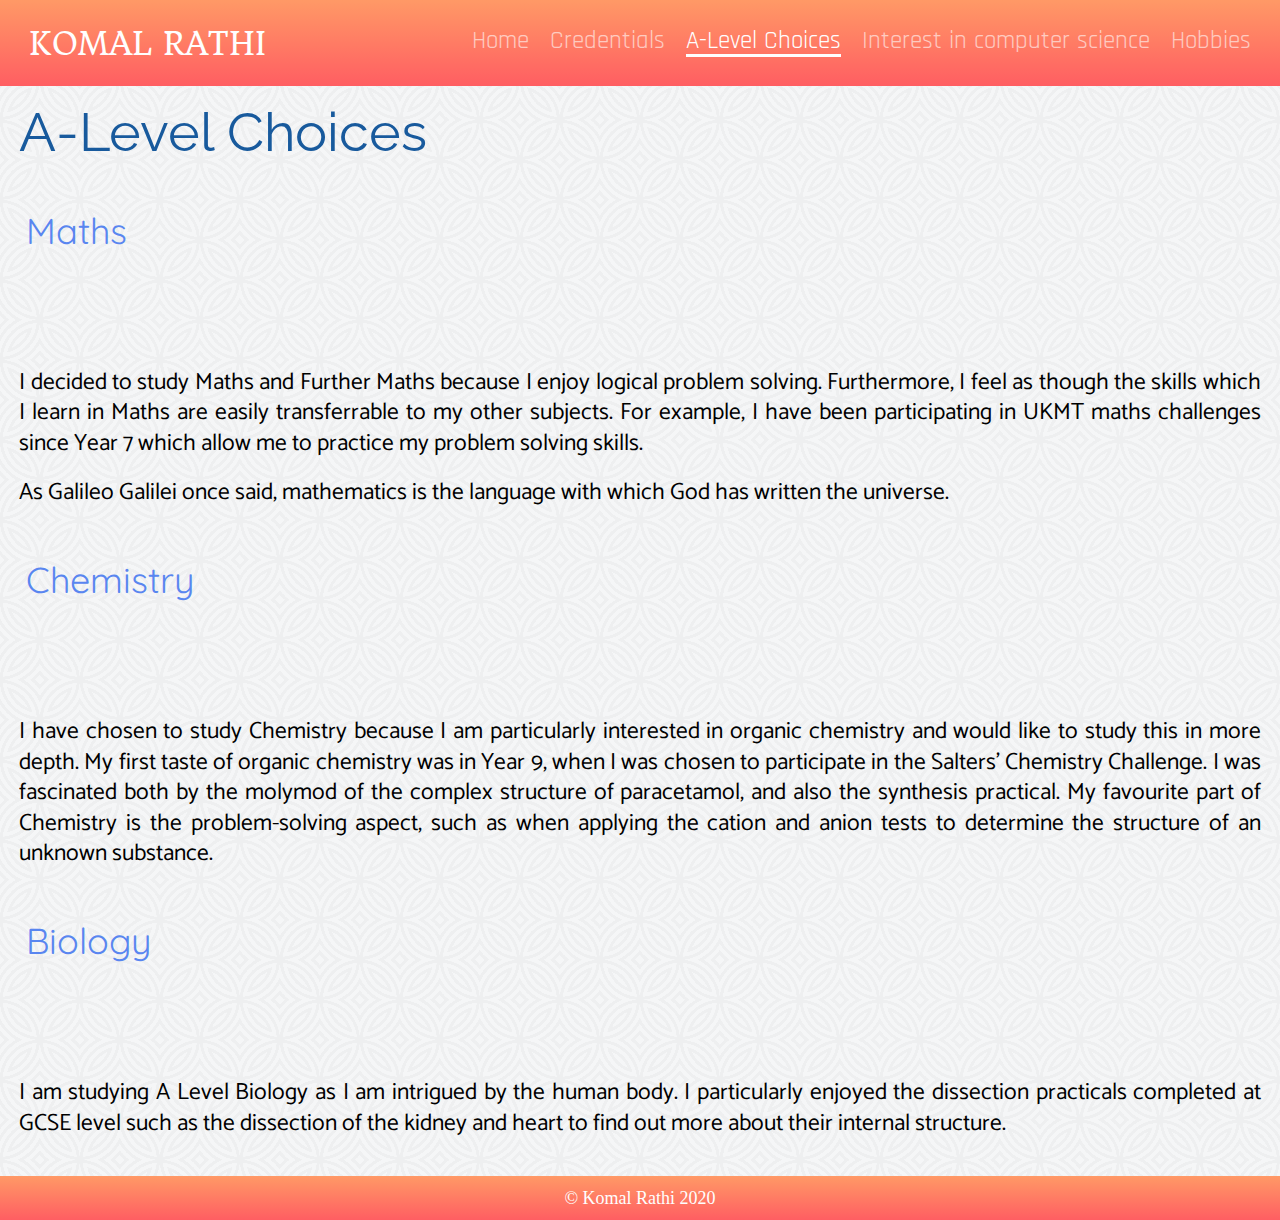
<file: a-levels.html>
<!DOCTYPE html> 
<html lang="en">
	<head>
		
		<title> A-Level Choices </title>
		<link rel="icon" type="image/ico" href="favicon.ico">
		<link rel="stylesheet" href="defaultstylesheet.css">
		<link rel="stylesheet" href="style.css">

		<link href="https://fonts.googleapis.com/css?family=Rajdhani:600&display=swap" rel="stylesheet">
		<link href="https://fonts.googleapis.com/css?family=Donegal+One&display=swap" rel="stylesheet">
		<link href="https://fonts.googleapis.com/css?family=Quicksand:600&display=swap" rel="stylesheet">
		<link href="https://fonts.googleapis.com/css?family=Catamaran:500&display=swap" rel="stylesheet">
		<link href="https://fonts.googleapis.com/css?family=Raleway:700&display=swap" rel="stylesheet">


	</head>

	<body>

		<header class="header">
			<div class="name"> Komal Rathi  </div>
			<nav class="container">
				<a href="index.html" class="nav"> Home </a> &nbsp &nbsp
				<a href="credentials.html" class="nav"> Credentials </a> &nbsp &nbsp
				<a href="a-levels.html" class="nav" id="secondpage"> A-Level Choices </a> &nbsp &nbsp
				<a href="interest.html" class="nav"> Interest in computer science </a> &nbsp &nbsp
				<a href="hobbies.html" class="nav"> Hobbies </a>
			</nav>
		</header>

		<section>
			<h1> A-Level Choices </h1>
			<br>
			<h2> Maths </h2>
			<p> 
			I decided to study Maths and Further Maths because I enjoy logical problem solving. Furthermore, I feel as though the skills which I learn in Maths are easily transferrable to my other subjects. For example, I have been participating in UKMT maths challenges since Year 7 which allow me to practice my problem solving skills. </p>
			<p>As Galileo Galilei once said, mathematics is the language with which God has written the universe.</p>
			<br>
		</section>
		<section>
			<h2> Chemistry </h2>
			<p>
			I have chosen to study Chemistry because I am particularly interested in organic chemistry and would like to study this in more depth. My first taste of organic chemistry was in Year 9, when I was chosen to participate in the Salters' Chemistry Challenge. I was fascinated both by the molymod of the complex structure of paracetamol, and also the synthesis practical. My favourite part of Chemistry is the problem-solving aspect, such as when applying the cation and anion tests to determine the structure of an unknown substance.
			</p>
			<br>
		</section>
		<section>
			<h2> Biology </h2>
			<p> 
			I am studying A Level Biology as I am intrigued by the human body. I particularly enjoyed the dissection practicals completed at GCSE level such as the dissection of the kidney and heart to find out more about their internal structure. 
			</p>
			<br>
		</section>

		<footer class="footer">  &copy; Komal Rathi 2020 </footer>
	</body>
</html>
</file>
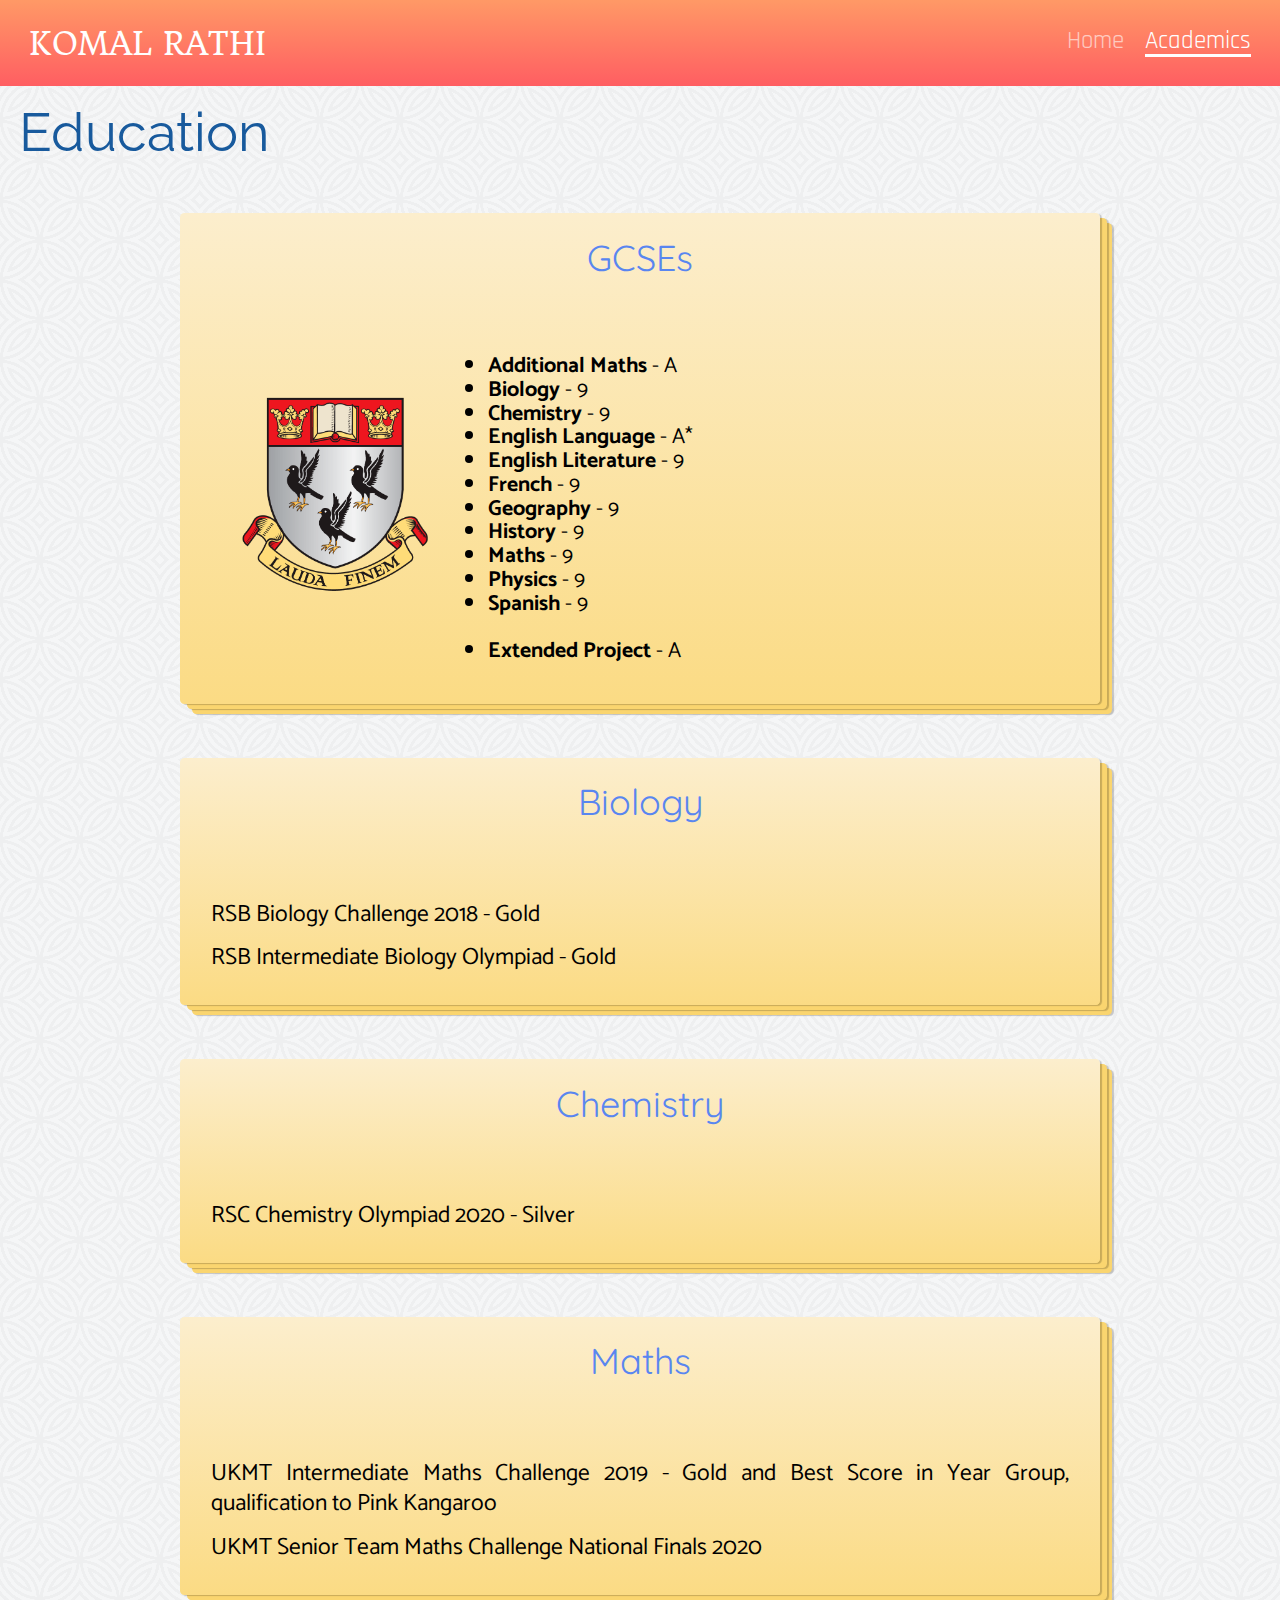
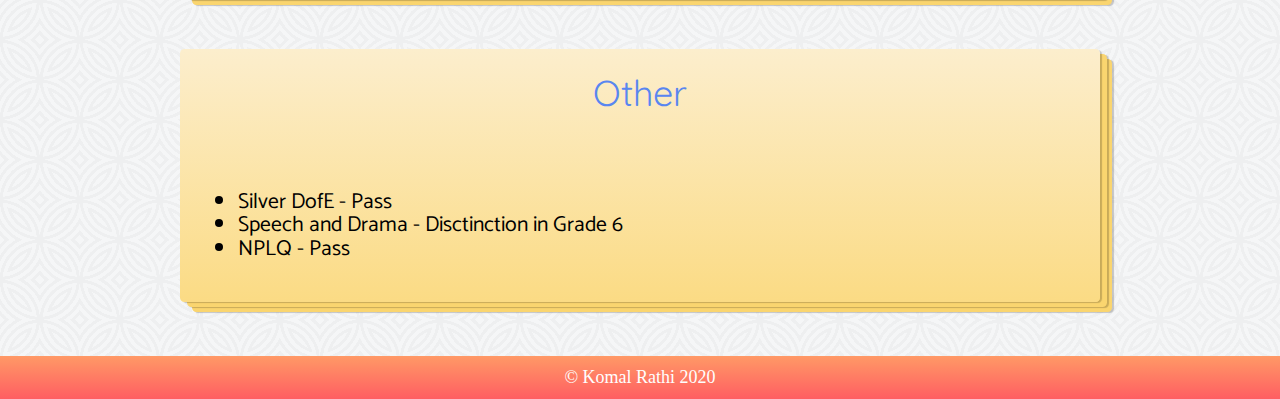
<file: academic.html>
<!DOCTYPE html>
<html lang="en">
	<head>
		<meta charset="UTF-8">
		<title> Academics </title>
		
		<link rel="icon" type="image/ico" href="favicon.ico">

		<link rel="stylesheet" href="defaultstylesheet.css">
		<link rel="stylesheet" href="style.css">
		
		<link href="https://fonts.googleapis.com/css?family=Rajdhani:600&display=swap" rel="stylesheet">
		<link href="https://fonts.googleapis.com/css?family=Donegal+One&display=swap" rel="stylesheet">
		<link href="https://fonts.googleapis.com/css?family=Quicksand:600&display=swap" rel="stylesheet">
		<link href="https://fonts.googleapis.com/css?family=Catamaran:500&display=swap" rel="stylesheet">
		<link href="https://fonts.googleapis.com/css?family=Raleway:700&display=swap" rel="stylesheet">



	</head>
	<body>

		<header class="header">
			<div class="name" class="nav"> Komal Rathi </div>
			<nav class="container">
				<a href="index.html" class="nav"> Home </a> &nbsp &nbsp 
				<a href="academic.html" class="nav" id="fifthpage" > Academics </a>
			</nav>
		</header>
	
	<h1> Education </h1>
		<section class="paper">
			<h2> GCSEs</h2>
			<figure> 
				<img class="school" src="logo.png" alt="Nottingham High School">
			</figure>
			
				<p>
					<ul> 
						<li> <strong> Additional Maths </strong> - A </li>
						<li> <strong> Biology </strong> - 9 </li>
						<li> <strong> Chemistry </strong> - 9 </li>
						<li> <strong> English Language </strong> - A* </li>
						<li> <strong> English Literature </strong> - 9 </li>
						<li> <strong> French </strong> - 9 </li>
						<li> <strong> Geography </strong> - 9 </li>
						<li> <strong> History </strong> - 9 </li>
						<li> <strong> Maths </strong> - 9</li>
						<li> <strong> Physics </strong> - 9 </li>
						<li> <strong> Spanish </strong> - 9 </li>
						<br>
						<li> <strong> Extended Project </strong> - A </li>
					</ul>
			 	</p>
			 </section>

			<section class="paper">
				<h2> Biology </h2>
					<p> RSB Biology Challenge 2018 - Gold </p>
					<p> RSB Intermediate Biology Olympiad - Gold</p>
			</section>

			<section class="paper"> 
				<h2> Chemistry </h2>
					<p> RSC Chemistry Olympiad 2020 - Silver</p>
			</section>

			<section class="paper">
				<h2> Maths </h2>
					<p> UKMT Intermediate Maths Challenge 2019 - Gold and Best Score in Year Group, qualification to Pink Kangaroo </p>
					<p> UKMT Senior Team Maths Challenge National Finals 2020 </p>
			</section>

			 <section class="paper">
				<h2> Other </h2>
					<p> <ul>
							<li> Silver DofE - Pass </li>
							<li> Speech and Drama - Disctinction in Grade 6 </li>
							<li> NPLQ - Pass </li>
						</ul>
					</p>
			</section>
			
		<footer class="footer ">  &copy; Komal Rathi 2020 </footer>

	</body>

</html>
</file>
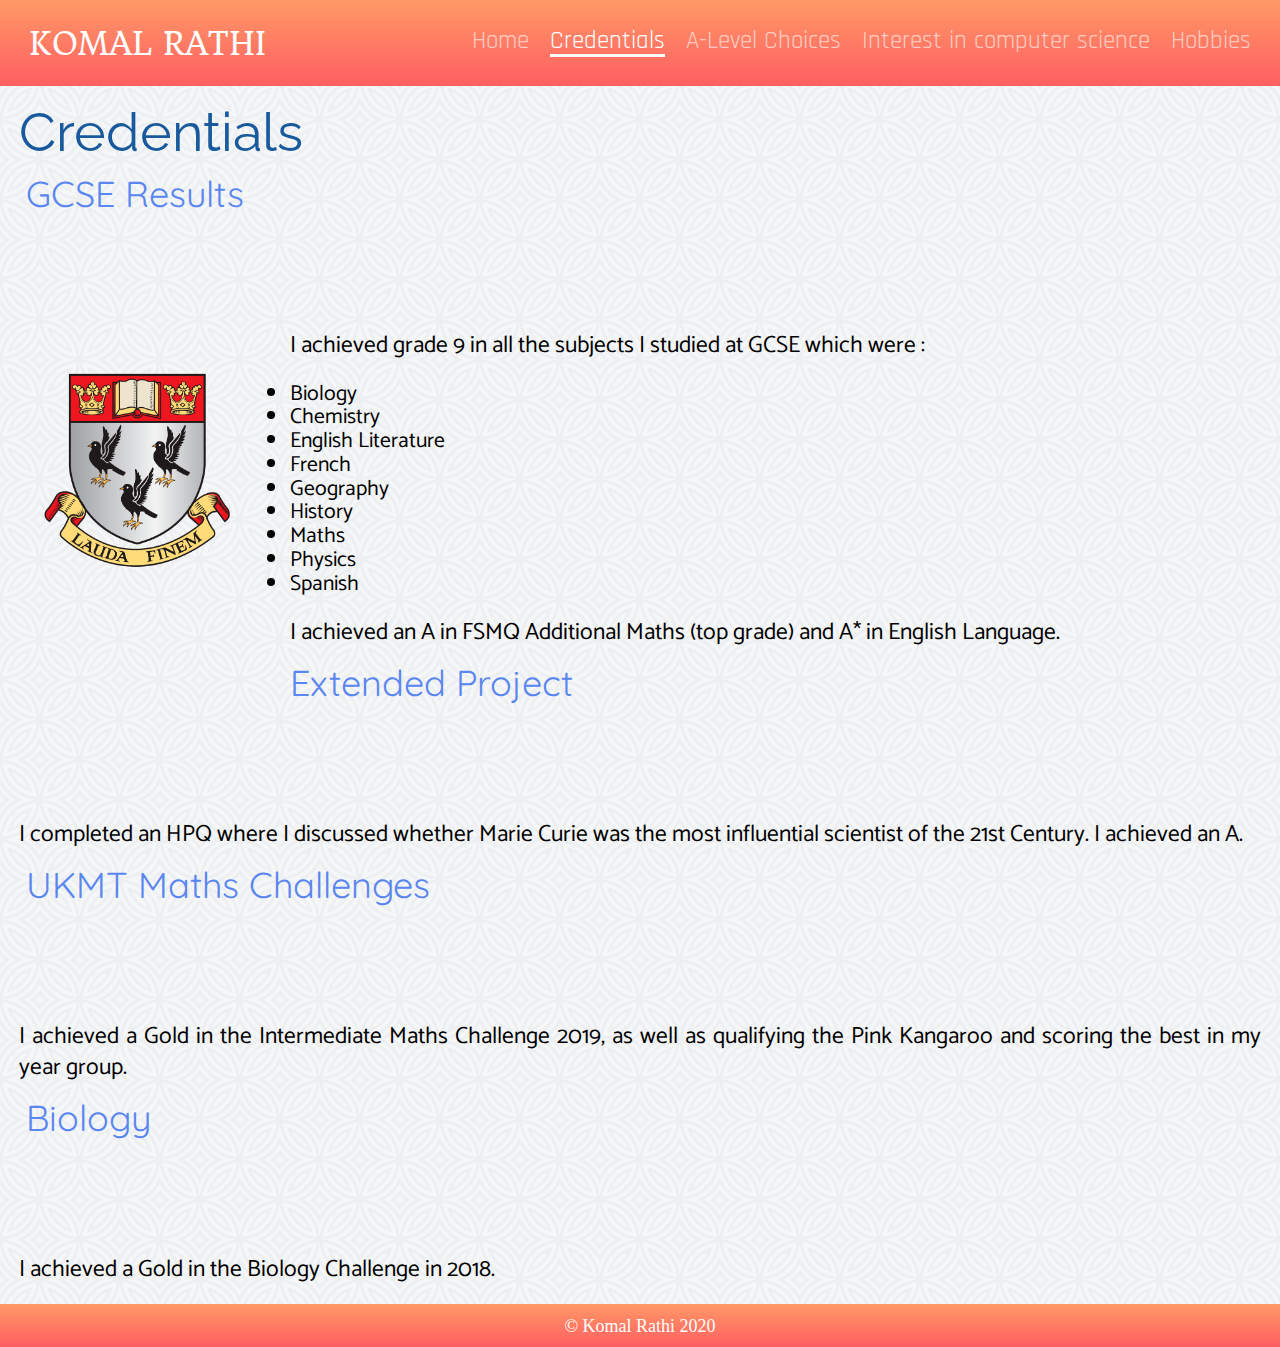
<file: credentials.html>
<!DOCTYPE html>
<html lang="en">
	<head>
		<meta charset="UTF-8">
		<title> Credentials </title>
		
		<link rel="icon" type="image/ico" href="favicon.ico">

		<link rel="stylesheet" href="defaultstylesheet.css">
		<link rel="stylesheet" href="style.css">
		
		<link href="https://fonts.googleapis.com/css?family=Rajdhani:600&display=swap" rel="stylesheet">
		<link href="https://fonts.googleapis.com/css?family=Donegal+One&display=swap" rel="stylesheet">
		<link href="https://fonts.googleapis.com/css?family=Quicksand:600&display=swap" rel="stylesheet">
		<link href="https://fonts.googleapis.com/css?family=Catamaran:500&display=swap" rel="stylesheet">
		<link href="https://fonts.googleapis.com/css?family=Raleway:700&display=swap" rel="stylesheet">



	</head>
	<body>

		<header class="header">
			<div class="name"> Komal Rathi </div>
			<nav class="container">
				<a href="index.html" class="nav"> Home </a> &nbsp &nbsp 
				<a href="credentials.html" class="nav" id="fifthpage"> Credentials </a> &nbsp &nbsp
				<a href="a-levels.html" class="nav"> A-Level Choices </a> &nbsp &nbsp
				<a href="interest.html" class="nav"> Interest in computer science </a> &nbsp &nbsp
				<a href="hobbies.html" class="nav"> Hobbies </a>
			</nav>
		</header>

	<h1> Credentials </h1>
		<section class="credentials">
			<h2> GCSE Results </h2>
			<figure> 
				<img class="school" src="logo.png" alt="Nottingham High School">
			</figure>
			
				<p> I achieved grade 9 in all the subjects I studied at GCSE which were :
					<ul> 
						<li> Biology </li>
						<li> Chemistry </li>
						<li> English Literature </li>
						<li> French </li>
						<li> Geography </li>
						<li> History </li>
						<li> Maths </li>
						<li> Physics </li>
						<li> Spanish </li>
					</ul>
			 	</p>
			 	<p>
			 	I achieved an A in FSMQ Additional Maths (top grade) and A* in English Language. 
			 	</p> 
			 </section>

			 <section class="credentials">
				<h2> Extended Project </h2>
					<p> I completed an HPQ where I discussed whether Marie Curie was the most influential scientist of the 21st Century. I achieved an A. 
					</p>
			</section>

			<section class="credentials">
				<h2> UKMT Maths Challenges </h2>
					<p> I achieved a Gold in the Intermediate Maths Challenge 2019, as well as qualifying the Pink Kangaroo and scoring the best in my year group. </p>
			</section>

			<section class="credentials">
				<h2> Biology </h2>
					<p> I achieved a Gold in the Biology Challenge in 2018. </p>
			</section>

		<footer class="footer ">  &copy; Komal Rathi 2020 </footer>

	</body>

</html>
</file>
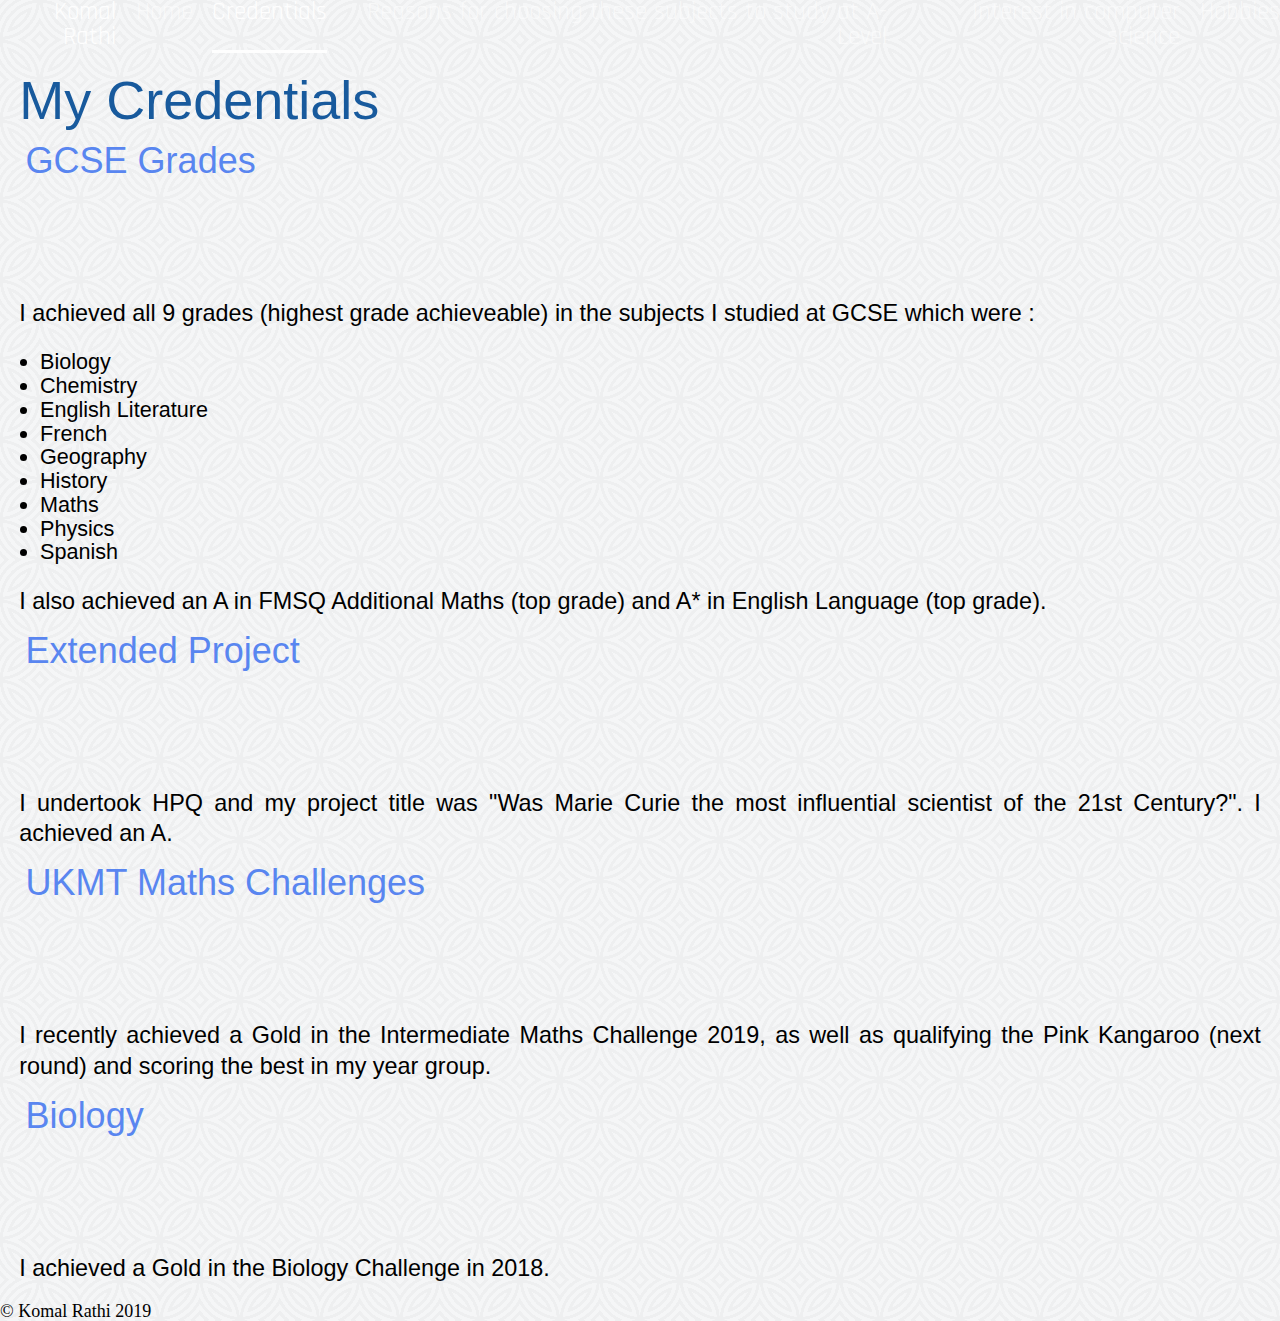
<file: fifthpage.html>
<!DOCTYPE html>
<html lang="en">
	<head>
		<meta charset="UTF-8">
		<title> My Credentials </title>
		<link rel="stylesheet" href="defaultstylesheet.css">
		<link rel="stylesheet" href="style.css">
		<link href="https://fonts.googleapis.com/css?family=DM+Serif+Text&display=swap" rel="stylesheet">
		<link href="https://fonts.googleapis.com/css?family=Kalam&display=swap" rel="stylesheet">
		<link href="https://fonts.googleapis.com/css?family=Rajdhani:600&display=swap" rel="stylesheet">
		<link href="https://fonts.googleapis.com/css?family=Patua+One&display=swap" rel="stylesheet">
		<link href="https://fonts.googleapis.com/css?family=Donegal+One&display=swap" rel="stylesheet">
	</head>
	<body>

		<header>
			<nav class="container">
				<div> Komal Rathi </div> &nbsp  &nbsp
				<a href="index.html" class="nav"> Home </a> &nbsp &nbsp 
				<a href="fifthpage.html" class="nav" id="fifthpage"> Credentials </a> &nbsp &nbsp
				<a href="secondpage.html" class="nav"> Reasons for choosing these subjects to study at A-Level </a> &nbsp &nbsp
				<a href="thirdpage.html" class="nav"> Interest in computer science </a> &nbsp &nbsp
				<a href="fourthpage.html" class="nav"> Hobbies </a>
			</nav>
		</header>

	<h1> My Credentials </h1>
		<section class="credentials">
			<h2> GCSE Grades </h2>
				<p> I achieved all 9 grades (highest grade achieveable) in the subjects I studied at GCSE which were :
					<ul> 
						<li> Biology </li>
						<li> Chemistry </li>
						<li> English Literature </li>
						<li> French </li>
						<li> Geography </li>
						<li> History </li>
						<li> Maths </li>
						<li> Physics </li>
						<li> Spanish </li>
					</ul>
			 	</p>
			 	<p>
			 I also achieved an A in FMSQ Additional Maths (top grade) and A* in English Language (top grade). 
			 	</p> 
			 </section>

			 <section class="credentials">
				<h2> Extended Project </h2>
					<p> I undertook HPQ and my project title was "Was Marie Curie the most influential scientist of the 21st Century?". I achieved an A. 
					</p>
			</section>

			<section class="credentials">
				<h2> UKMT Maths Challenges </h2>
					<p> I recently achieved a Gold in the Intermediate Maths Challenge 2019, as well as qualifying the Pink Kangaroo (next round) and scoring the best in my year group. </p>
			</section>

			<section class="credentials">
				<h2> Biology </h2>
					<p> I achieved a Gold in the Biology Challenge in 2018. </p>
			</section>

		<footer>  &copy; Komal Rathi 2019 </footer>

	</body>

</html>
</file>
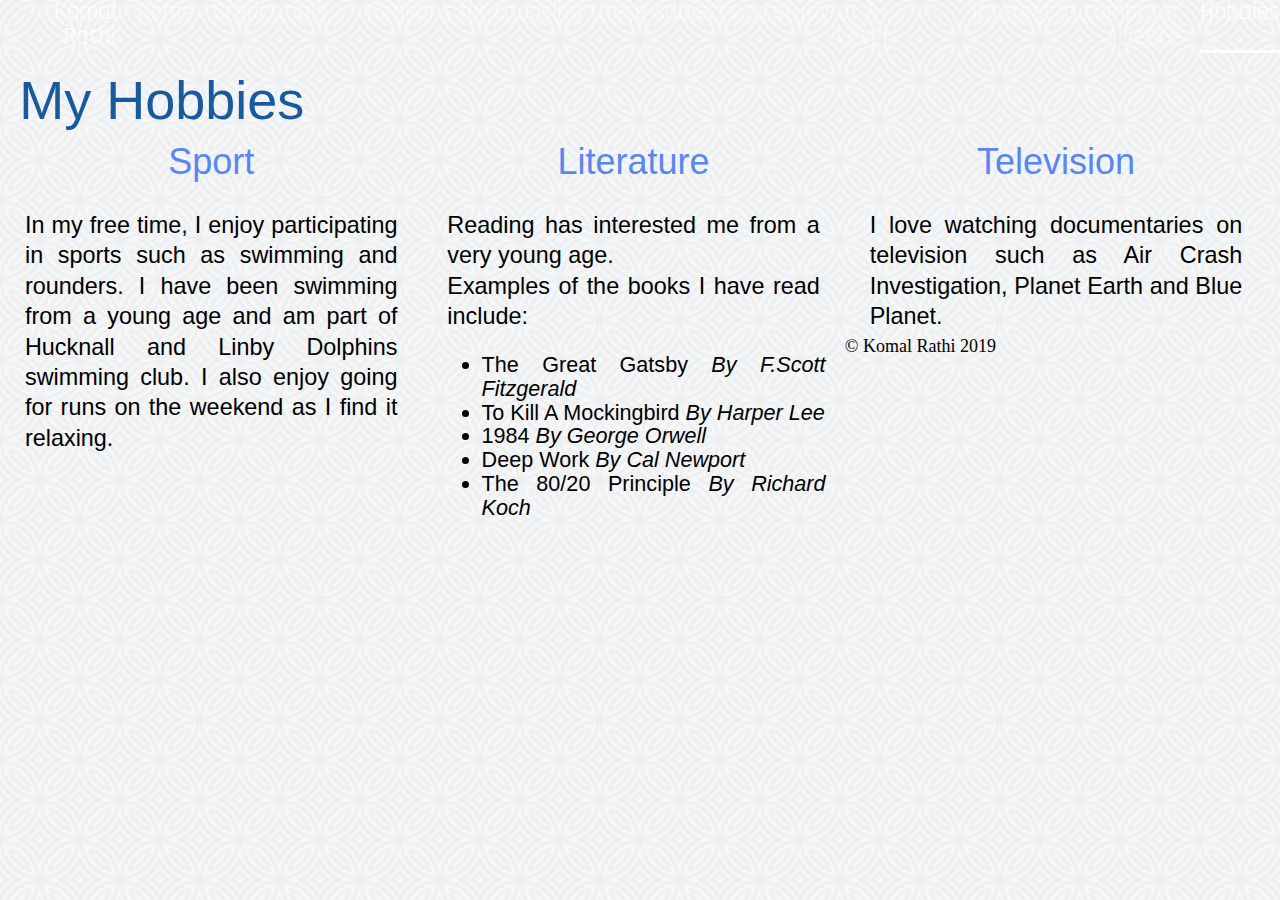
<file: fourthpage.html>
<!DOCTYPE html>
<html lang="en">
	<head>
		<meta charset="UTF-8">
		<title> My Hobbies </title>
		<link rel="stylesheet" href="defaultstylesheet.css">
		<link rel="stylesheet" href="style.css">
		<link href="https://fonts.googleapis.com/css?family=DM+Serif+Text&display=swap" rel="stylesheet">
		<link href="https://fonts.googleapis.com/css?family=Kalam&display=swap" rel="stylesheet">
		<link href="https://fonts.googleapis.com/css?family=Rajdhani:600&display=swap" rel="stylesheet">
		<link href="https://fonts.googleapis.com/css?family=Patua+One&display=swap" rel="stylesheet">
		<link href="https://fonts.googleapis.com/css?family=Donegal+One&display=swap" rel="stylesheet">
	</head>
	<body>

		<header>
			<nav class="container">
				<div> Komal Rathi </div> &nbsp  &nbsp
				<a href="index.html" class="nav"> Home </a> &nbsp &nbsp 
				<a href="fifthpage.html" class="nav"> Credentials </a> &nbsp &nbsp
				<a href="secondpage.html" class="nav"> Reasons for choosing these subjects to study at A-Level </a> &nbsp &nbsp
				<a href="thirdpage.html" class="nav"> Interest in computer science </a> &nbsp &nbsp
				<a href="fourthpage.html" class="nav" id="fourthpage"> Hobbies </a>
			</nav>
		</header>
	
		<h1> My Hobbies </h1>
		<section class="third">
			<h2> Sport </h2>
				<p> 
				In my free time, I enjoy participating in sports such as swimming and rounders. I have been swimming from a young age and am part of Hucknall and Linby Dolphins swimming club. I also enjoy going for runs on the weekend as I find it relaxing.
				</p> 
		</section>
		<section class="third">
			<h2>Literature </h2>
				<p>Reading has interested me from a very young age. 
				<br>
				Examples of the books I have read include:
					<ul>
						<li> The Great Gatsby  <em> By F.Scott Fitzgerald</em></li>
						<li>To Kill A Mockingbird <em>By Harper Lee </em> </li>
						<li> 1984 <em> By George Orwell </em></li>
						<li> Deep Work <em> By Cal Newport </em> </li>
						<li> The 80/20 Principle <em> By Richard Koch </em> </li>
					</ul>
				</p>
		</section>
		<section class="third">
			<h2> Television </h2>
				<p> I love watching documentaries on television such as Air Crash Investigation, Planet Earth and Blue Planet. 
				</p>
		</section>

		<footer>  &copy; Komal Rathi 2019 </footer>
	</body>
</html>
</file>
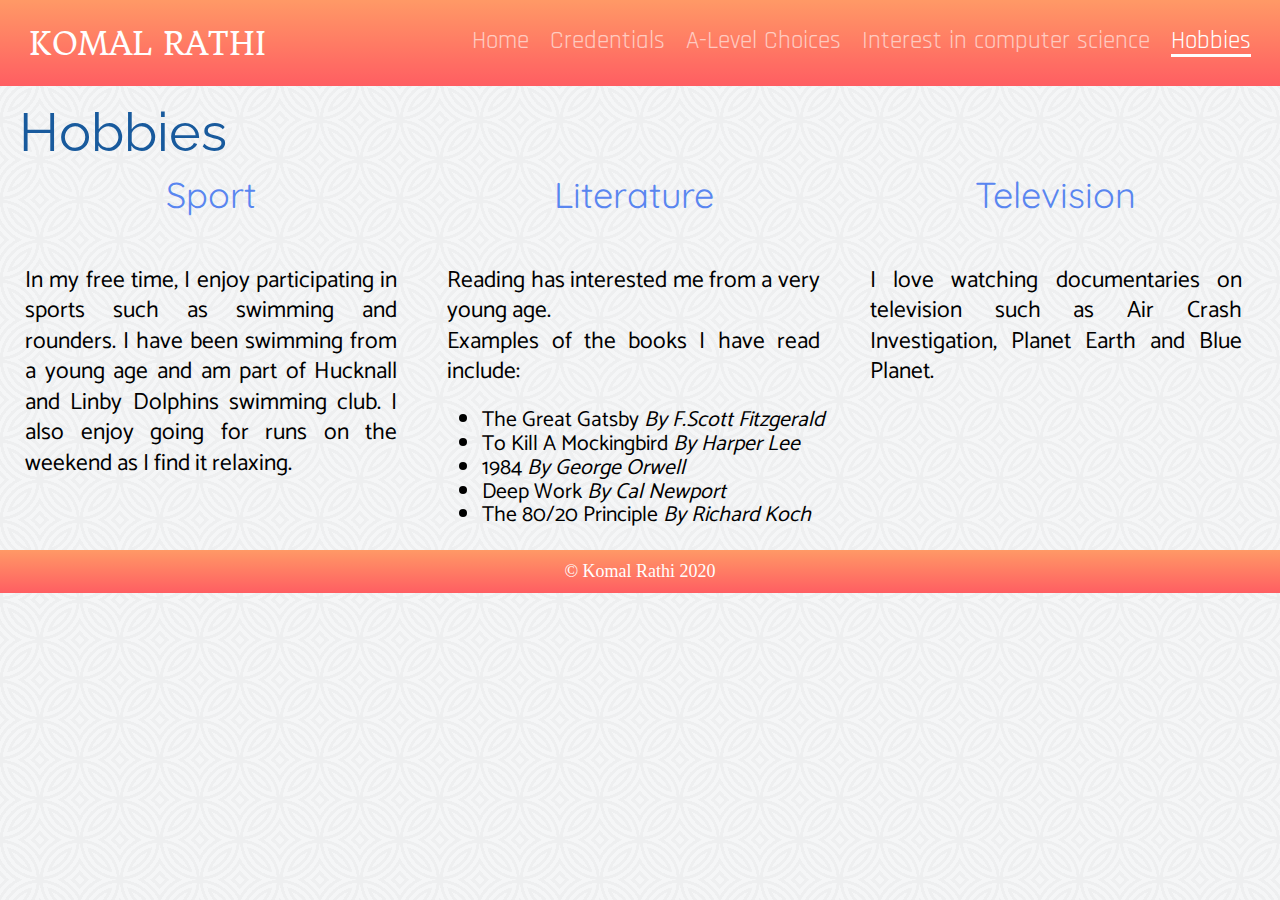
<file: hobbies.html>
<!DOCTYPE html>
<html lang="en">
	<head>
		<meta charset="UTF-8">
		<title> Hobbies </title>
		<link rel="icon" type="image/ico" href="favicon.ico">
		<link rel="stylesheet" href="defaultstylesheet.css">
		<link rel="stylesheet" href="style.css">
		
		<link href="https://fonts.googleapis.com/css?family=Rajdhani:600&display=swap" rel="stylesheet">
		<link href="https://fonts.googleapis.com/css?family=Donegal+One&display=swap" rel="stylesheet">
		<link href="https://fonts.googleapis.com/css?family=Quicksand:600&display=swap" rel="stylesheet">
		<link href="https://fonts.googleapis.com/css?family=Catamaran:500&display=swap" rel="stylesheet">
		<link href="https://fonts.googleapis.com/css?family=Raleway:700&display=swap" rel="stylesheet">

	</head>
	<body>

		<header class="header">
			<div class="name"> Komal Rathi </div>
			<nav class="container">
				<a href="index.html" class="nav"> Home </a> &nbsp &nbsp 
				<a href="credentials.html" class="nav"> Credentials </a> &nbsp &nbsp
				<a href="a-levels.html" class="nav"> A-Level Choices </a> &nbsp &nbsp
				<a href="interest.html" class="nav"> Interest in computer science </a> &nbsp &nbsp
				<a href="hobbies.html" class="nav" id="fourthpage"> Hobbies </a>
			</nav>
		</header>
	
		<h1> Hobbies </h1>
		<section class="third">
			<h2> Sport </h2>
				<br>
				<p> 
				In my free time, I enjoy participating in sports such as swimming and rounders. I have been swimming from a young age and am part of Hucknall and Linby Dolphins swimming club. I also enjoy going for runs on the weekend as I find it relaxing.
				</p> 
		</section>
		<section class="third">
			<h2>Literature </h2>
				<br>
				<p>Reading has interested me from a very young age. 
				<br>
				Examples of the books I have read include:
					<ul>
						<li> The Great Gatsby  <em> By F.Scott Fitzgerald</em></li>
						<li>To Kill A Mockingbird <em>By Harper Lee </em> </li>
						<li> 1984 <em> By George Orwell </em></li>
						<li> Deep Work <em> By Cal Newport </em> </li>
						<li> The 80/20 Principle <em> By Richard Koch </em> </li>
					</ul>
				</p>
		</section>
		<section class="third">
			<h2> Television </h2>
				<br>
				<p> I love watching documentaries on television such as Air Crash Investigation, Planet Earth and Blue Planet. 
				</p>
		</section>

		<footer class="footer">  &copy; Komal Rathi 2020 </footer>
	</body>
</html>
</file>
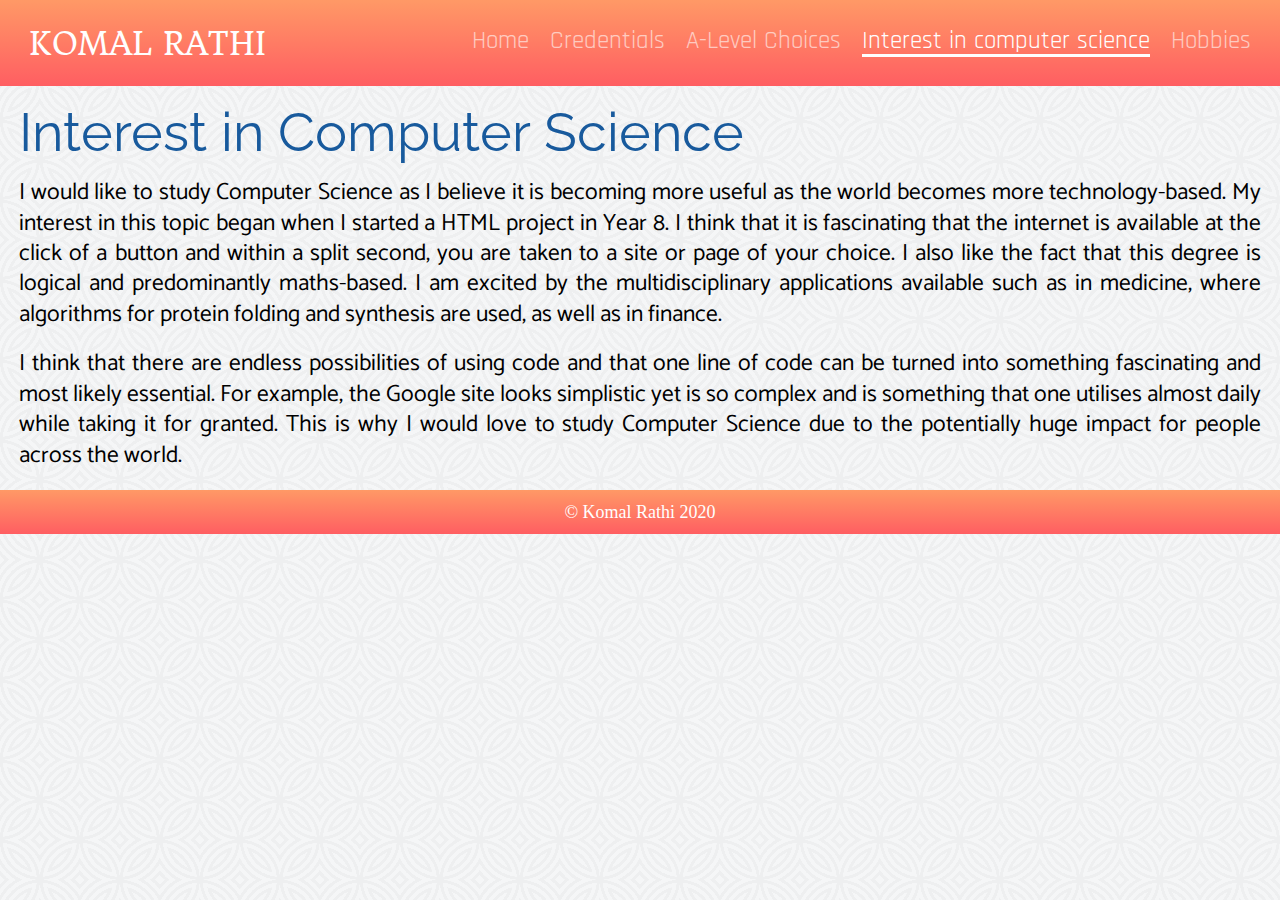
<file: interest.html>
<!DOCTYPE html>
<html lang="en">
	<head>
		<meta charset="UTF-8">
		<title> Interest in Computer Science </title>
		<link rel="icon" type="image/ico" href="favicon.ico">
		<link rel="stylesheet" href="defaultstylesheet.css">
		<link rel="stylesheet" href="style.css">
		
		<link href="https://fonts.googleapis.com/css?family=Rajdhani:600&display=swap" rel="stylesheet">
		<link href="https://fonts.googleapis.com/css?family=Donegal+One&display=swap" rel="stylesheet">
		<link href="https://fonts.googleapis.com/css?family=Quicksand:600&display=swap" rel="stylesheet">
		<link href="https://fonts.googleapis.com/css?family=Catamaran:500&display=swap" rel="stylesheet">
		<link href="https://fonts.googleapis.com/css?family=Raleway:700&display=swap" rel="stylesheet">

	</head>

	<body>

		<header class="header">
			<div class="name"> Komal Rathi </div>
			<nav class="container">
				<a href="index.html" class="nav"> Home </a> &nbsp &nbsp 
				<a href="credentials.html" class="nav"> Credentials </a> &nbsp &nbsp
				<a href="a-levels.html" class="nav"> A-Level Choices</a> &nbsp &nbsp
				<a href="interest.html" class="nav" id="thirdpage"> Interest in computer science </a> &nbsp &nbsp
				<a href="hobbies.html" class="nav"> Hobbies </a>
			</nav>
		</header>
		
		<section>
			<h1> Interest in Computer Science </h1>
			<p> 
			I would like to study Computer Science as I believe it is becoming more useful as the world becomes more technology-based. My interest in this topic began when I started a HTML project in Year 8. I think that it is fascinating that the internet is available at the click of a button and within a split second, you are taken to a site or page of your choice. I also like the fact that this degree is logical and predominantly maths-based. I am excited by the multidisciplinary applications available such as in medicine, where algorithms for protein folding and synthesis are used, as well as in finance. </p>
			<p> I think that there are endless possibilities of using code and that one line of code can be turned into something fascinating and most likely essential. For example, the Google site looks simplistic yet is so complex and is something that one utilises almost daily while taking it for granted. This is why I would love to study Computer Science due to the potentially huge impact for people across the world. 
			</p>
		</section>

		<footer class="footer">  &copy; Komal Rathi 2020 </footer>
	</body>
</html>
</file>
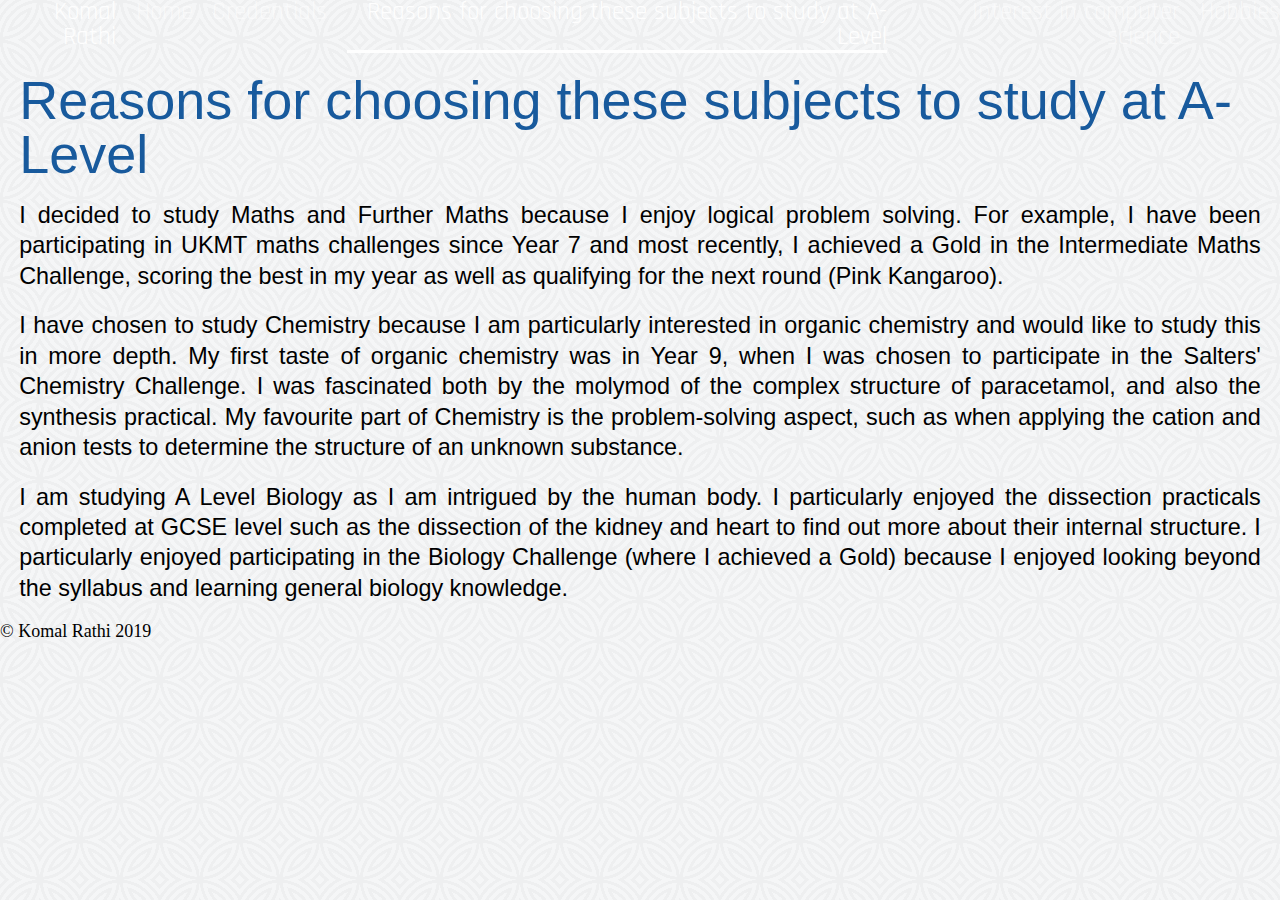
<file: secondpage.html>
<!DOCTYPE html> 
<html lang="en">
	<head>
		
		<title> Reasons for choosing these subjects to study at A-Level </title>
		<link rel="stylesheet" href="defaultstylesheet.css">
		<link rel="stylesheet" href="style.css">
		<link href="https://fonts.googleapis.com/css?family=DM+Serif+Text&display=swap" rel="stylesheet">
		<link href="https://fonts.googleapis.com/css?family=Kalam&display=swap" rel="stylesheet">
		<link href="https://fonts.googleapis.com/css?family=Rajdhani:600&display=swap" rel="stylesheet">
		<link href="https://fonts.googleapis.com/css?family=Patua+One&display=swap" rel="stylesheet">
		<link href="https://fonts.googleapis.com/css?family=Donegal+One&display=swap" rel="stylesheet">
	</head>

	<body>

		<header>
			<nav class="container">
				<div> Komal Rathi </div> &nbsp  &nbsp
				<a href="index.html" class="nav"> Home </a> &nbsp &nbsp
				<a href="fifthpage.html" class="nav"> Credentials </a> &nbsp &nbsp
				<a href="secondpage.html" class="nav" id="secondpage"> Reasons for choosing these subjects to study at A-Level </a> &nbsp &nbsp
				<a href="thirdpage.html" class="nav"> Interest in computer science </a> &nbsp &nbsp
				<a href="fourthpage.html" class="nav"> Hobbies </a>
			</nav>
		</header>

		<section>
			<h1> Reasons for choosing these subjects to study at A-Level </h1>
			<p> 
			I decided to study Maths and Further Maths because I enjoy 	logical problem solving. For example, I have been participating in UKMT maths challenges since Year 7 and most recently, I achieved a Gold in the Intermediate Maths Challenge, scoring the best in my year as well as qualifying for the next round (Pink Kangaroo). 
			</p>
			<p>
			I have chosen to study Chemistry because I am particularly interested in organic chemistry and would like to study this in more depth. My first taste of organic chemistry was in Year 9, when I was chosen to participate in the Salters' Chemistry Challenge. I was fascinated both by the molymod of the complex structure of paracetamol, and also the synthesis practical. My favourite part of Chemistry is the problem-solving aspect, such as when applying the cation and anion tests to determine the structure of an unknown substance.
			</p>
			<p> 
			I am studying A Level Biology as I am intrigued by the human body. I particularly enjoyed the dissection practicals completed at GCSE level such as the dissection of the kidney and heart to find out more about their internal structure. I particularly enjoyed participating in the Biology Challenge (where I achieved a Gold) because I enjoyed looking beyond the syllabus and learning general biology knowledge. 
			</p>
		</section>

		<footer>  &copy; Komal Rathi 2019 </footer>
	</body>
</html>
</file>
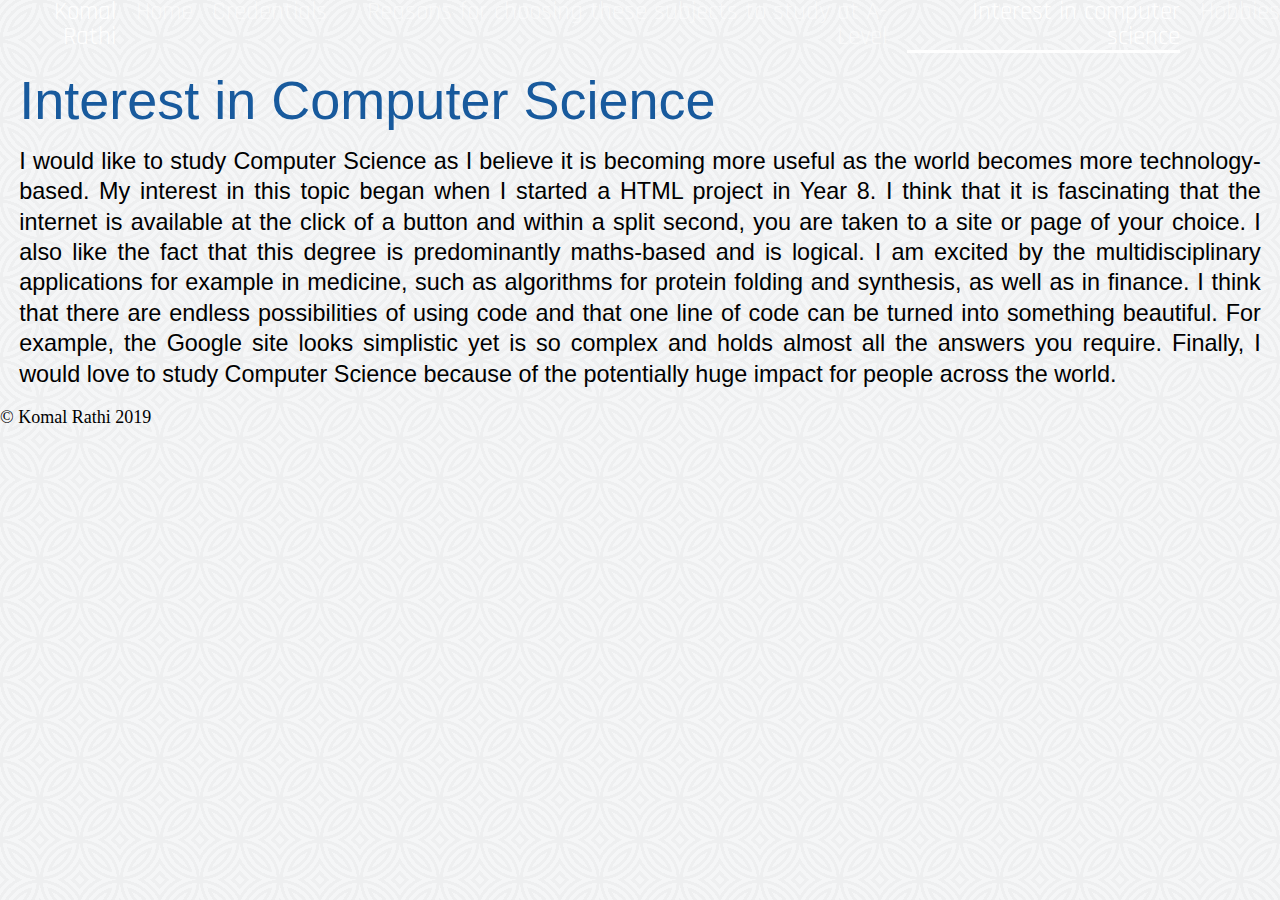
<file: thirdpage.html>
<!DOCTYPE html>
<html lang="en">
	<head>
		<meta charset="UTF-8">
		<title> My Interest in Computer Science </title>
		<link rel="stylesheet" href="defaultstylesheet.css">
		<link rel="stylesheet" href="style.css">
		<link href="https://fonts.googleapis.com/css?family=DM+Serif+Text&display=swap" rel="stylesheet">
		<link href="https://fonts.googleapis.com/css?family=Kalam&display=swap" rel="stylesheet">
		<link href="https://fonts.googleapis.com/css?family=Rajdhani:600&display=swap" rel="stylesheet">
		<link href="https://fonts.googleapis.com/css?family=Patua+One&display=swap" rel="stylesheet">
		<link href="https://fonts.googleapis.com/css?family=Donegal+One&display=swap" rel="stylesheet">
	</head>

	<body>

		<header>
			<nav class="container">
				<div> Komal Rathi </div> &nbsp  &nbsp
				<a href="index.html" class="nav"> Home </a> &nbsp &nbsp 
				<a href="fifthpage.html" class="nav"> Credentials </a> &nbsp &nbsp
				<a href="secondpage.html" class="nav"> Reasons for choosing these subjects to study at A-Level </a> &nbsp &nbsp
				<a href="thirdpage.html" class="nav" id="thirdpage"> Interest in computer science </a> &nbsp &nbsp
				<a href="fourthpage.html" class="nav"> Hobbies </a>
			</nav>
		</header>
		
		<section>
			<h1> Interest in Computer Science </h1>
			<p> 
			I would like to study Computer Science as I believe it is becoming more useful as the world becomes more technology-based. My interest in this topic began when I started a HTML project in Year 8. I think that it is fascinating that the internet is available at the click of a button and within a split second, you are taken to a site or page of your choice. I also like the fact that this degree is predominantly maths-based and is logical. I am excited by the multidisciplinary applications for example in medicine, such as algorithms for protein folding and synthesis, as well as in finance. I think that there are endless possibilities of using code and that one line of code can be turned into something beautiful. For example, the Google site looks simplistic yet is so complex and holds almost all the answers you require. Finally, I would love to study Computer Science because of the potentially huge impact for people across the world. 
			</p>
		</section>

		<footer>  &copy; Komal Rathi 2019 </footer>
	</body>
</html>
</file>
<file: defaultstylesheet.css>
html, body, div, span, object, h1, h2, h3, h4, h5, h6, p, blockquote, img, b, i, header, footer, section, nav, a{
	margin: 0;
	padding:0;
	border:0;
	outline:0;
	font-size:100%;
	font:inherit;
	vertical-align: baseline;
}

body {
	line-height:1;
}

footer, header, article, aside, figcaption, figure, menu, nav, section {
	display:block;
}
</file>
<file: style.css>
html {
  font-size: 15px;
}
@media screen and (min-width: 320px) {
  html {
    font-size: calc(15px + 3 * ((100vw - 320px) / 680));
  }
}
@media screen and (min-width: 100vw) {
  html {
    font-size: 18px;
  }
}


h1 {
	color:#185a9d;
	font-family: 'Raleway', sans-serif;
	font-size:300%;
	line-height:100%;
	margin: 1.5%;
}

h2 {
	color:#5986F0;
	font-family: 'Quicksand', sans-serif;
	line-height:50%;
	font-size: 200%;
	margin:2%;
	margin-bottom: 10%;
}

p {
	text-align:justify;
	font-family: 'Catamaran', sans-serif;
	line-height:1.3em;
	font-size:130%;
	margin-left:1%;
	margin-right:1%;
	margin:1.5%;
}

body {
	 background-image: url("contemporary_china.png");

}

nav {
	font-size:140%;
	text-align: right;
	font-family: 'Rajdhani', sans-serif;
	color:#FEFEFE;
}

.footer {
	text-align:center;
	border-style: solid;
	background: #ff9966;  
	background: -webkit-linear-gradient(to top, #ff5e62, #ff9966);  
	background: linear-gradient(to top, #ff5e62, #ff9966); 
	padding:0.7em;
	clear: both;
	color: #FEFEFE;
}


.header {
	background: #ff9966;  
	background: -webkit-linear-gradient(to top, #ff5e62, #ff9966);  
	background: linear-gradient(to top, #ff5e62, #ff9966); 
	padding:1.6em;
	clear: both;
	color: #FEFEFE;
	
}


/* .header {
	background: #36D1DC; 
	background: -webkit-linear-gradient(to bottom, #5B86E5, #36D1DC); 
	background: linear-gradient(to bottom, #5B86E5, #36D1DC); 
}
*/

/* .header {
	background: #642B73; 
	background: -webkit-linear-gradient(to bottom, #C6426E, #642B73);
	background: linear-gradient(to bottom, #C6426E, #642B73);
} */

.name {
	display:inline-block;
	text-align:left;
	float: left;
	font-family: 'Donegal One', serif;
	text-transform: uppercase;
	font-size: 170%;
	color: #fefefe ;
}

figure {
	display:block;
	text-align:center;
	padding:0;
	margin:0;
}

.background {
	width:100%; 
	object-fit: contain;
	overflow: hidden;
	background-position: center;
  	background-repeat: no-repeat;
  	background-size: cover;
  	position: relative;
}

ul {
	font-family: 'Catamaran', sans-serif;
	font-size:120%;
	text-align: justify;
	line-height:110%;
}

.nav {
	opacity: 0.6;
	border-bottom: 3px solid transparent;
	transition: 0.3s

}

.nav:hover {
	opacity:1;
	font-size:135%;
	color:#FEFEFE;
}

.nav:active {
	border-bottom: 0.15em solid #FEFEFE
}

.nav:link {
	color:#FEFEFE;
	text-decoration: none;
}

.nav:visited {
	color:#FEFEFE;
}

.nav:focus {
	font-size:135%;
	opacity: 1;
	border-bottom: 0.2em solid #FEFEFE
}

.github {
	opacity:0.7;
	display: inline-block;
	margin:1%;
	border:0.2em solid #FEFEFE;
	-webkit-border-radius:100%;
	-moz-border-radius:100%;
	-o-border-radius:100%;
	padding:0;
	background:#FEFEFE;
	color:#5A007B;
	transition:0.5s;
	position: absolute;
  	top: 95%;
  	left: 57%;
  	margin-top: -7vh;
  	margin-left: -6.85vw;
  	transform: translate(-50%, -50%);
}

.github:hover {
	font-size:125%;
	opacity:1;
	transition:0.5s;
}

.github:focus {
	opacity: 1;
	font-size:135%;
}

.github:visited {
	color:#5A007B;
}

#home {
	opacity:1;
	border-bottom:solid 0.15em #FEFEFE;
}

#secondpage {
	opacity:1;
	border-bottom:solid 0.15em #FEFEFE;
}

#thirdpage {
	opacity:1;
	border-bottom:solid 0.15em #FEFEFE;
}

#fourthpage {
	opacity:1;
	border-bottom:solid 0.15em #FEFEFE;
}

#fifthpage {
	opacity:1;
	border-bottom:solid 0.15em #FEFEFE;
}

.third {
	width:30%;
	margin-right:1.5%;
	margin-left: 1.5%;
	display:inline-block;
	float:left;
	text-align: center;
}

 /* .credentials {
	display:block;
	text-align: center;
	padding:1em;
	margin:2em;
	background-color: #FECFCF;
	-webkit-border-radius:12px;
	-moz-border-radius:12px;
	-o-border-radius:12px;
	background: #ee9ca7; 
	background: -webkit-linear-gradient(to bottom, #ffdde1, #ee9ca7); 
	background: linear-gradient(to bottom, #ffdde1, #ee9ca7); 
} */


.container {
	display:flex;
	flex-direction:row;
	justify-content: flex-end;
	align-items: stretch;
}

@media all and (max-width: 800px) {
  .container {
    justify-content: space-around;
  }
}

@media all and (max-width: 500px) {
  .container {
    -webkit-flex-flow: column wrap;
    -moz-flex-flow:column wrap;
    -o-flex-flow:column wrap;
    flex-flow: column wrap;
    padding: 0;
  	}
  }

 .school {
  	width:15em;
  	float:left;
  	padding: 40px;
  	margin-right: 1em;
  	margin-left: 0.1em;
  	margin-bottom: 5em;
  	display:flex;
  	align-items: center;
  	flex-direction: row;
  }


  .module {
  background: url(home_background.JPG);
  background-position: center;
  background-attachment: fixed;
  width: 100vw;
  height: 100vh;
  position:relative;
  overflow: hidden; 
  margin: 0px;
}

.hero-text {
  position: absolute;
  bottom: 40%;
  left: 0;
  width: 100%;
  padding: 30px 1px;
  background: inherit;
  background-attachment: fixed; 
}

.hero-text::before {
  content: "";
  position: absolute;
  top: 0px;
  left: 0px;
  width: 100vw;
  height: 20vh;
  background: inherit;
  background-attachment: fixed;
  -webkit-filter: blur(4px);
  -moz-filter:blur (4px);
  -o-filter:blur (4px);
  filter: blur(4px);
}

.hero-text::after {
  content: "";
  position: absolute;
  top: 0px;
  left: 0;
  width: 100vw;
  height: 20vh;
  background: rgba(0, 0, 0, 0.25) 

}
.hero-text > h1 {
  margin: 0;
  color: white;
  text-align: center;
  position: relative;
  z-index: 1;
  font-family: 'Quicksand', sans-serif;
  font-size: 375%;
}

* {
  box-sizing: border-box;
}


.line-1{
    position: relative;
    top: 50%;  
    width: 22em;
    margin: 0 auto;
    border-right: 2px solid rgba(255,255,255,.75);
    font-size: 280%;
    text-align: center;
    white-space: nowrap;
    overflow: hidden;
    transform: translateY(-50%);  
    font-family: 'Berkshire Swash', cursive;
    color: #094C47;
}


.anim-typewriter{
  animation: typewriter 3.5s steps(45) 3s 1 normal both,
             blinkTextCursor 700ms steps(20) infinite normal;
}
@keyframes typewriter{
  from{width: 0;}
  to{width: 10.6em;}
}
@keyframes blinkTextCursor{
  from{border-right-color: rgba(255,255,255,.75);}
  to{border-right-color: #094C47 ;}
}


.paper {
  display:block;
	text-align: center;
	padding:1em;
	margin-top: 3em;
	margin-right: 10em;
	margin-left: 10em;
	margin-bottom: 3em;
	position: relative;

	/* background: #ee9ca7; 
	background: -webkit-linear-gradient(to bottom, #ffdde1, #FDA7B3); 
	background: linear-gradient(to bottom, #ffdde1, #FDA7B3); */
	
	background: #fceabb; 
	background: -webkit-linear-gradient(to top, #fbdb84, #fceecd);  
	background: linear-gradient(to top, #fbdb84, #fceecd);
	border-radius: 0.25em;
	/* background: #B2FEFA; 
	background: -webkit-linear-gradient(to top, #9eedfb, #d8fefc); 
	background: linear-gradient(to top, #9eedfb, #d8fefc); */

}

.paper,
.paper::before,
.paper::after {
  box-shadow: 2px 1px 1px rgba(0,0,0,0.20);
}

.paper::before,
.paper::after {
  content: "";
  position: absolute;
  width: 100%;
  height: 100%;
  background-color: /*#86e8fb */
  #fad56f;
  border-radius: 0.25em;
}

.paper::before {
  left: 7px;
  top: 5px;
  z-index: -1;
}

.paper::after {
  left: 12px;
  top: 10px;
  z-index: -2;
}
</file>
